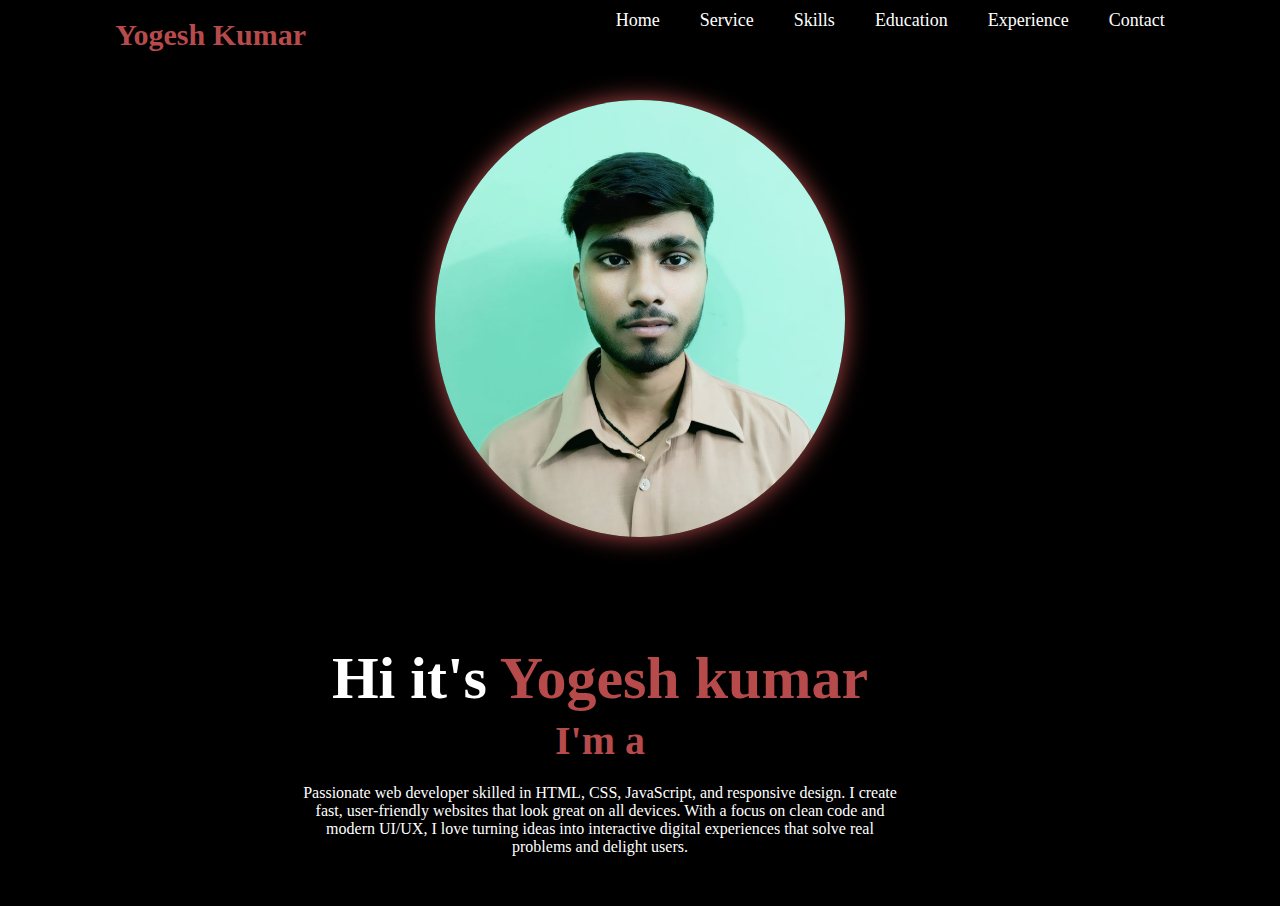
<file: index.html>
<!DOCTYPE html>
<html lang="en">
<head>
  <meta charset="UTF-8" />
  <meta name="viewport" content="width=device-width, initial-scale=1.0"/>
  <title>Mr Yogesh Portfolio</title>
  <link rel="stylesheet" href="style.css" />
</head>
<body>

  <header>
    <a href="#" class="logo">Yogesh Kumar</a>
    <nav>
      <a href="index.html">Home</a>
      <a href="user.html">Service</a>
      <a href="skills.html">Skills</a>
      <a href="education.html">Education</a>
      <a href="experience.html">Experience</a>
      <a href="contact.html">Contact</a>
    </nav>
  </header>

  <section class="home">
    <div class="home-imag">
      <img src="WhatsApp Image 2025-11-12 at 21.43.47.jpeg" alt="Mr Yogesh" />
    </div>

    <div class="home-content">
      <h1>Hi it's <span>Yogesh kumar</span></h1>
      <h3 class="typing-text"><span>I'm a</span></h3>
      <p>
        Passionate web developer skilled in HTML, CSS, JavaScript, and responsive design. I create fast, user-friendly websites that look great on all devices. With a focus on clean code and modern UI/UX, I love turning ideas into interactive digital experiences that solve real problems and delight users.
      </p>
    </div>

    <div class="social-icons">
      <!-- Social links go here -->
    </div>
  </section>
  
</body>
</html>
</file>
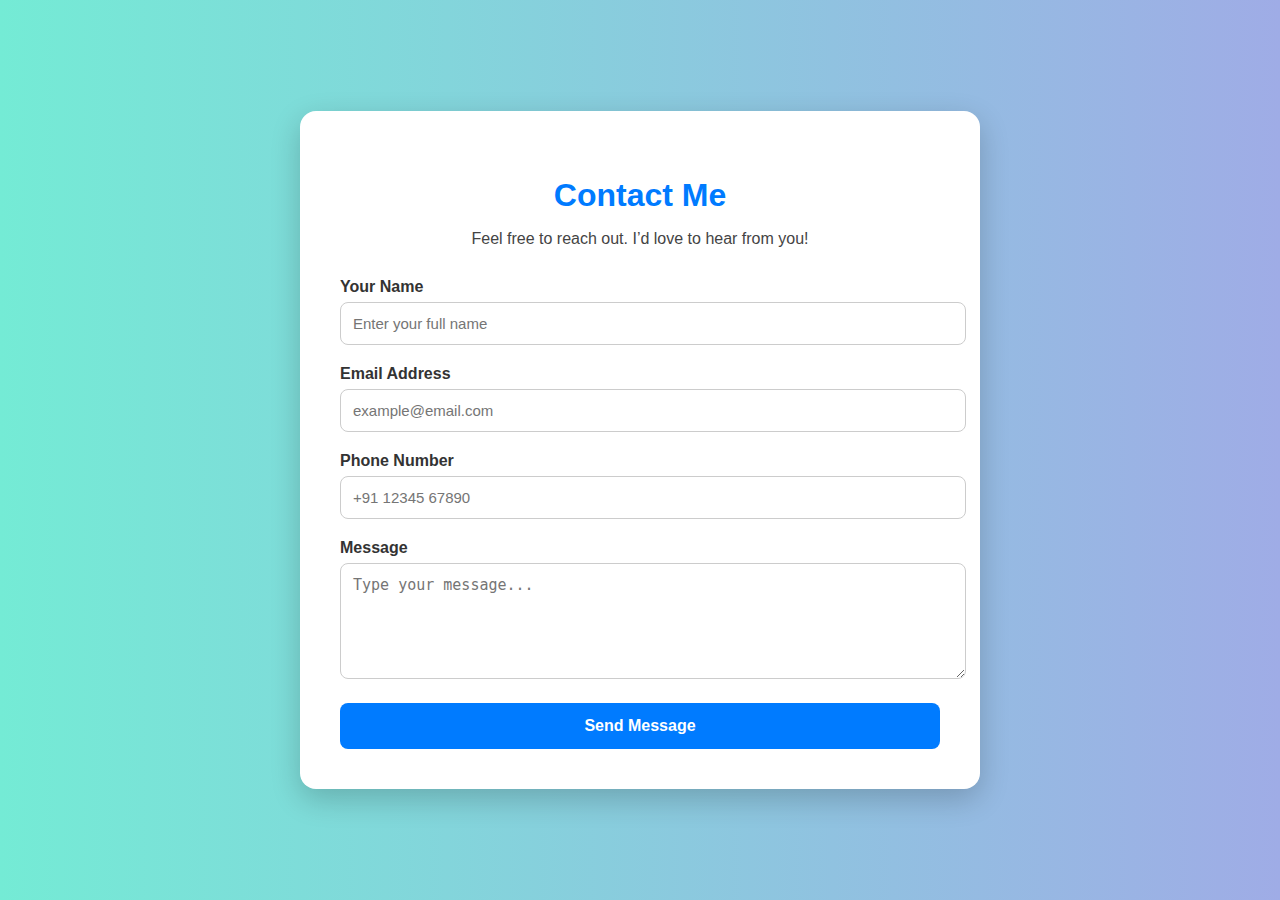
<file: contact.html>
<!DOCTYPE html>
<html lang="en">
<head>
  <meta charset="UTF-8" />
  <meta name="viewport" content="width=device-width, initial-scale=1.0"/>
  <title>My Contact</title>
  <style>
    body {
      margin: 0;
      padding: 0;
      font-family: 'Segoe UI', sans-serif;
      background: linear-gradient(to right, #74ebd5, #9face6); /* Soft gradient */
      min-height: 100vh;
      display: flex;
      justify-content: center;
      align-items: center;
    }

    .my-contact {
      width: 100%;
      max-width: 600px;
      background: #ffffff;
      padding: 40px;
      border-radius: 16px;
      box-shadow: 0 10px 30px rgba(0, 0, 0, 0.2);
    }

    .my-contact h2 {
      text-align: center;
      font-size: 32px;
      color: #007bff;
      margin-bottom: 10px;
    }

    .my-contact p {
      text-align: center;
      margin-bottom: 30px;
      color: #444;
    }

    .contact-form label {
      display: block;
      margin-bottom: 6px;
      font-weight: 600;
      color: #333;
    }

    .contact-form input,
    .contact-form textarea {
      width: 100%;
      padding: 12px;
      margin-bottom: 20px;
      border: 1px solid #ccc;
      border-radius: 8px;
      font-size: 15px;
    }

    .contact-form input:focus,
    .contact-form textarea:focus {
      border-color: #007bff;
      outline: none;
      box-shadow: 0 0 6px rgba(0,123,255,0.3);
    }

    .contact-form button {
      width: 100%;
      background: #007bff;
      color: white;
      border: none;
      padding: 14px;
      font-size: 16px;
      font-weight: bold;
      border-radius: 8px;
      cursor: pointer;
      transition: background 0.3s ease;
    }

    .contact-form button:hover {
      background: #0056b3;
    }

    @media (max-width: 600px) {
      .my-contact {
        padding: 25px;
        margin: 10px;
      }
    }
  </style>
</head>
<body>

  <div class="my-contact">
    <h2>Contact Me</h2>
    <p>Feel free to reach out. I’d love to hear from you!</p>

    <form class="contact-form">
      <label for="your-name">Your Name</label>
      <input type="text" id="your-name" name="your-name" placeholder="Enter your full name" required />

      <label for="your-email">Email Address</label>
      <input type="email" id="your-email" name="your-email" placeholder="example@email.com" required />

      <label for="your-phone">Phone Number</label>
      <input type="tel" id="your-phone" name="your-phone" placeholder="+91 12345 67890" required />

      <label for="your-message">Message</label>
      <textarea id="your-message" name="your-message" rows="5" placeholder="Type your message..." required></textarea>

      <button type="submit">Send Message</button>
    </form>
  </div>

</body>
</html>
</file>
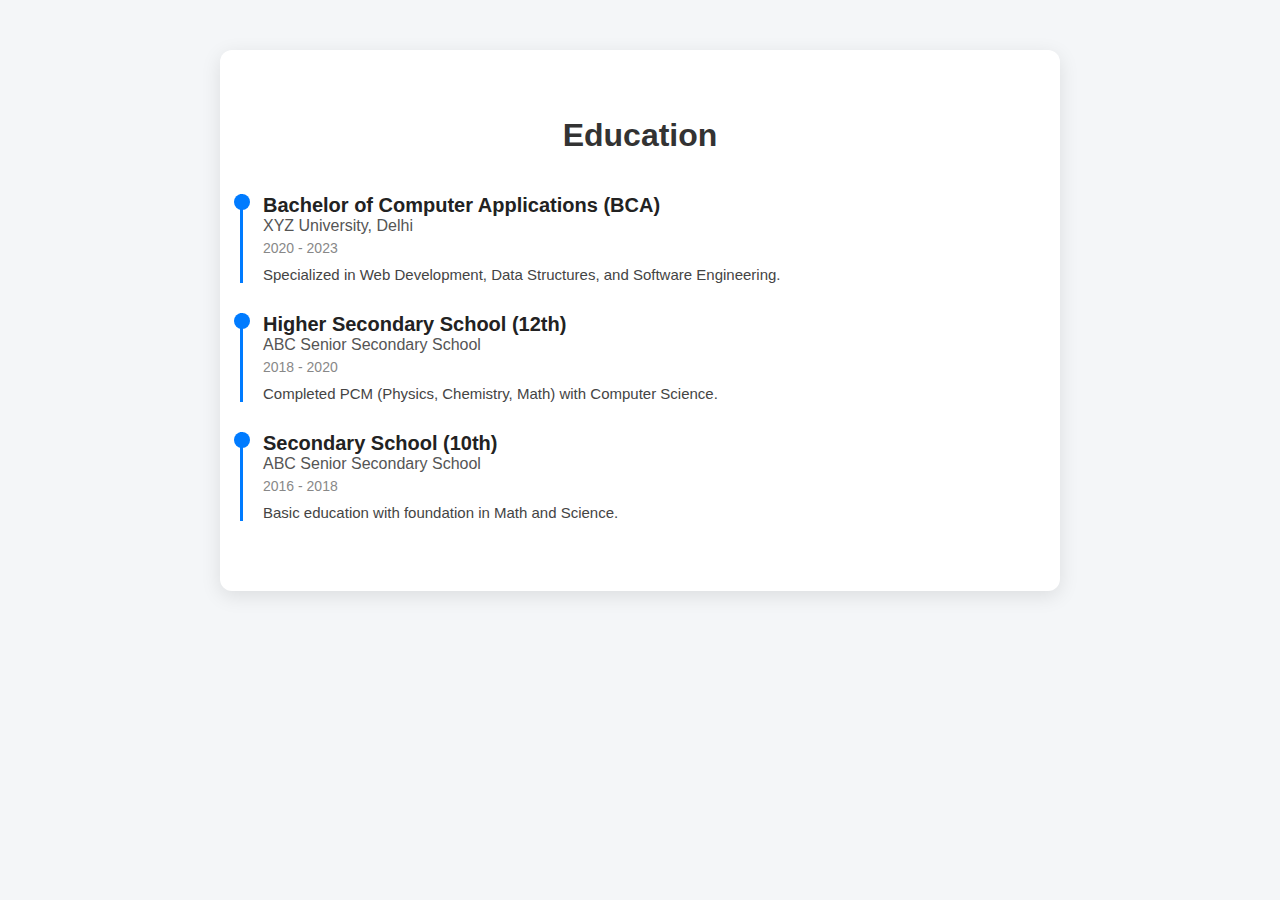
<file: education.html>
<!DOCTYPE html>
<html lang="en">
<head>
  <meta charset="UTF-8" />
  <meta name="viewport" content="width=device-width, initial-scale=1.0"/>
  <title>Education Timeline</title>
  <style>
    body {
      margin: 0;
      padding: 0;
      font-family: "Segoe UI", sans-serif;
      background: #f4f6f8;
    }

    .education-section {
      max-width: 800px;
      margin: 50px auto;
      padding: 40px 20px;
      background: white;
      border-radius: 12px;
      box-shadow: 0 5px 20px rgba(0,0,0,0.1);
    }

    .education-section h2 {
      text-align: center;
      margin-bottom: 40px;
      font-size: 32px;
      color: #333;
    }

    .edu-item {
      border-left: 3px solid #007bff;
      padding-left: 20px;
      margin-bottom: 30px;
      position: relative;
    }

    .edu-item::before {
      content: "";
      position: absolute;
      top: 0;
      left: -9px;
      width: 16px;
      height: 16px;
      background: #007bff;
      border-radius: 50%;
    }

    .edu-title {
      font-size: 20px;
      font-weight: bold;
      color: #222;
    }

    .edu-subtitle {
      font-size: 16px;
      color: #555;
      margin-bottom: 5px;
    }

    .edu-date {
      font-size: 14px;
      color: #888;
      margin-bottom: 10px;
    }

    .edu-desc {
      font-size: 15px;
      color: #444;
    }

    @media (max-width: 600px) {
      .education-section {
        padding: 25px 15px;
      }
    }
  </style>
</head>
<body>

  <section class="education-section">
    <h2>Education</h2>

    <div class="edu-item">
      <div class="edu-title">Bachelor of Computer Applications (BCA)</div>
      <div class="edu-subtitle">XYZ University, Delhi</div>
      <div class="edu-date">2020 - 2023</div>
      <div class="edu-desc">Specialized in Web Development, Data Structures, and Software Engineering.</div>
    </div>

    <div class="edu-item">
      <div class="edu-title">Higher Secondary School (12th)</div>
      <div class="edu-subtitle">ABC Senior Secondary School</div>
      <div class="edu-date">2018 - 2020</div>
      <div class="edu-desc">Completed PCM (Physics, Chemistry, Math) with Computer Science.</div>
    </div>

    <div class="edu-item">
      <div class="edu-title">Secondary School (10th)</div>
      <div class="edu-subtitle">ABC Senior Secondary School</div>
      <div class="edu-date">2016 - 2018</div>
      <div class="edu-desc">Basic education with foundation in Math and Science.</div>
    </div>

  </section>

</body>
</html>
</file>
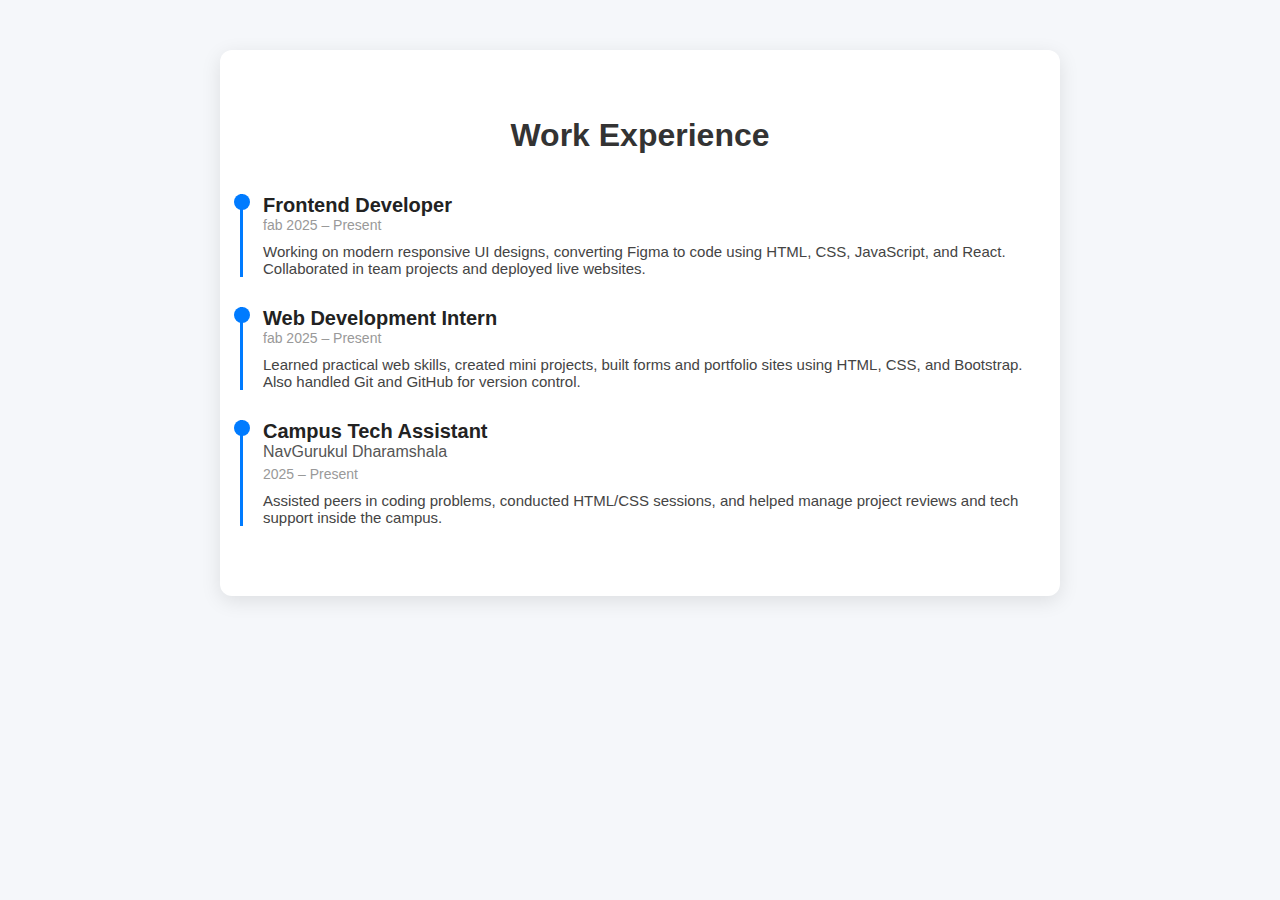
<file: experience.html>
<!DOCTYPE html>
<html lang="en">
<head>
  <meta charset="UTF-8" />
  <meta name="viewport" content="width=device-width, initial-scale=1.0"/>
  <title>Experience Timeline</title>
  <style>
    body {
      margin: 0;
      font-family: 'Segoe UI', sans-serif;
      background: #f5f7fa;
    }

    .experience-section {
      max-width: 800px;
      margin: 50px auto;
      padding: 40px 20px;
      background: white;
      border-radius: 12px;
      box-shadow: 0 5px 20px rgba(0,0,0,0.1);
    }

    .experience-section h2 {
      text-align: center;
      font-size: 32px;
      color: #333;
      margin-bottom: 40px;
    }

    .exp-item {
      position: relative;
      border-left: 3px solid #007bff;
      padding-left: 20px;
      margin-bottom: 30px;
    }

    .exp-item::before {
      content: "";
      position: absolute;
      top: 0;
      left: -9px;
      width: 16px;
      height: 16px;
      background: #007bff;
      border-radius: 50%;
    }

    .exp-title {
      font-size: 20px;
      font-weight: bold;
      color: #222;
    }

    .exp-company {
      font-size: 16px;
      color: #555;
      margin-bottom: 5px;
    }

    .exp-date {
      font-size: 14px;
      color: #999;
      margin-bottom: 10px;
    }

    .exp-desc {
      font-size: 15px;
      color: #444;
    }

    @media (max-width: 600px) {
      .experience-section {
        padding: 25px 15px;
      }
    }
  </style>
</head>
<body>

  <section class="experience-section">
    <h2>Work Experience</h2>

    <div class="exp-item">
      <div class="exp-title">Frontend Developer</div>
      <div class="exp-date">fab 2025 – Present</div>
      <div class="exp-desc">
        Working on modern responsive UI designs, converting Figma to code using HTML, CSS, JavaScript, and React. Collaborated in team projects and deployed live websites.
      </div>
    </div>

    <div class="exp-item">
      <div class="exp-title">Web Development Intern</div>
      <div class="exp-date">fab 2025 – Present</div>
      <div class="exp-desc">
        Learned practical web skills, created mini projects, built forms and portfolio sites using HTML, CSS, and Bootstrap. Also handled Git and GitHub for version control.
      </div>
    </div>

    <div class="exp-item">
      <div class="exp-title">Campus Tech Assistant</div>
      <div class="exp-company">NavGurukul Dharamshala</div>
      <div class="exp-date">2025 – Present</div>
      <div class="exp-desc">
        Assisted peers in coding problems, conducted HTML/CSS sessions, and helped manage project reviews and tech support inside the campus.
      </div>
    </div>

  </section>

</body>
</html>
</file>
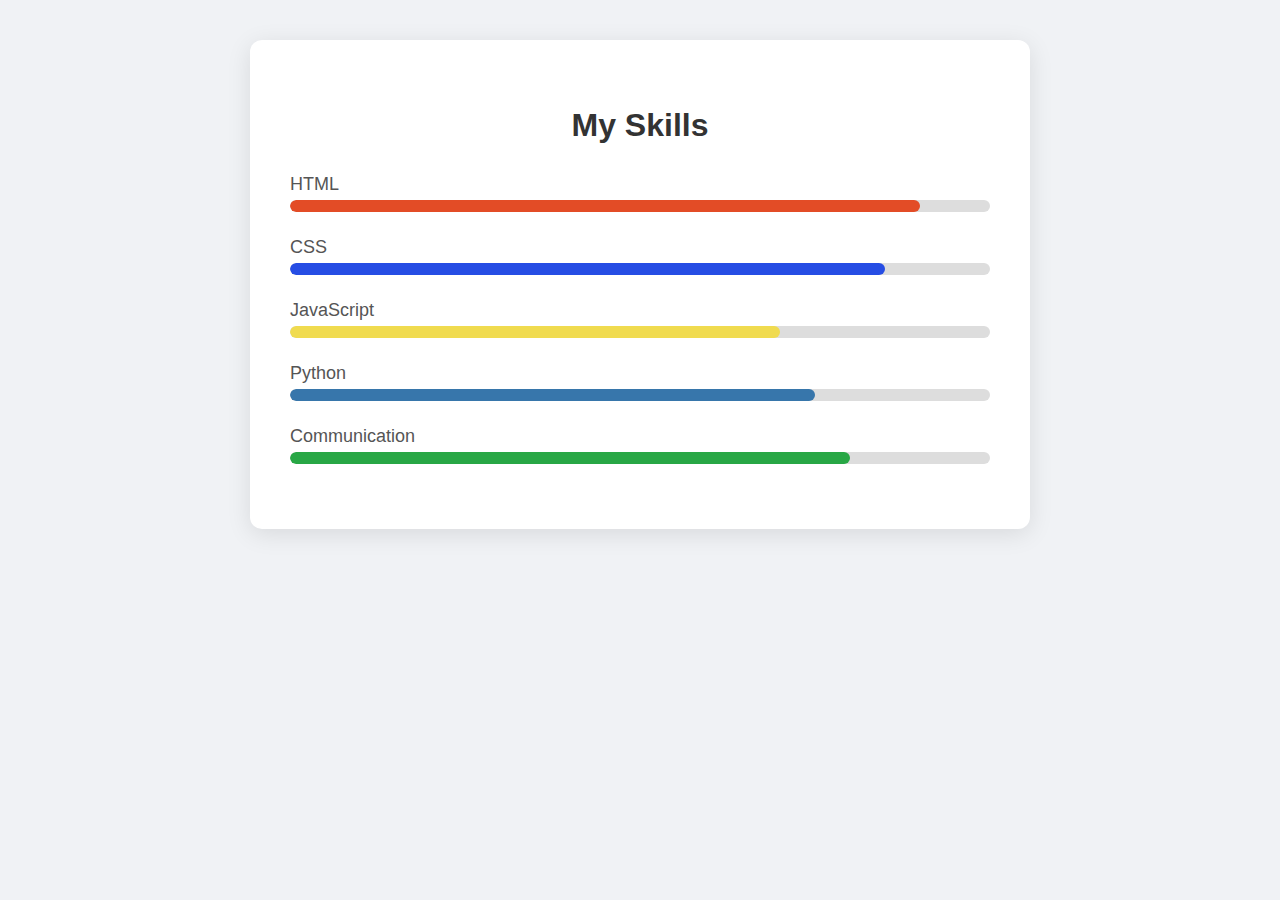
<file: skills.html>
<!DOCTYPE html>
<html lang="en">
<head>
  <meta charset="UTF-8" />
  <meta name="viewport" content="width=device-width, initial-scale=1.0"/>
  <title>My Skills</title>
  <style>
    body {
      margin: 0;
      font-family: 'Segoe UI', sans-serif;
      background: #f0f2f5;
      padding: 40px 20px;
    }

    .skills-section {
      max-width: 700px;
      margin: auto;
      background: white;
      padding: 40px;
      border-radius: 12px;
      box-shadow: 0 5px 25px rgba(0,0,0,0.1);
    }

    .skills-section h2 {
      text-align: center;
      margin-bottom: 30px;
      font-size: 32px;
      color: #333;
    }

    .skill {
      margin-bottom: 25px;
    }

    .skill-name {
      font-size: 18px;
      margin-bottom: 5px;
      color: #555;
    }

    .skill-bar {
      height: 12px;
      background: #ddd;
      border-radius: 8px;
      overflow: hidden;
    }

    .skill-fill {
      height: 100%;
      background: #007bff;
      width: 0;
      border-radius: 8px;
      animation: fillBar 2s ease-out forwards;
    }

    /* Customize different skills */
    .html .skill-fill { width: 90%; background: #e34c26; }
    .css .skill-fill { width: 85%; background: #264de4; }
    .js .skill-fill { width: 70%; background: #f0db4f; }
    .python .skill-fill { width: 75%; background: #3776ab; }
    .communication .skill-fill { width: 80%; background: #28a745; }

    @keyframes fillBar {
      from { width: 0; }
    }

    @media (max-width: 600px) {
      .skills-section {
        padding: 25px;
      }
    }
  </style>
</head>
<body>

  <div class="skills-section">
    <h2>My Skills</h2>

    <div class="skill html">
      <div class="skill-name">HTML</div>
      <div class="skill-bar"><div class="skill-fill"></div></div>
    </div>

    <div class="skill css">
      <div class="skill-name">CSS</div>
      <div class="skill-bar"><div class="skill-fill"></div></div>
    </div>

    <div class="skill js">
      <div class="skill-name">JavaScript</div>
      <div class="skill-bar"><div class="skill-fill"></div></div>
    </div>

    <div class="skill python">
      <div class="skill-name">Python</div>
      <div class="skill-bar"><div class="skill-fill"></div></div>
    </div>

    <div class="skill communication">
      <div class="skill-name">Communication</div>
      <div class="skill-bar"><div class="skill-fill"></div></div>
    </div>

  </div>

</body>
</html>
</file>
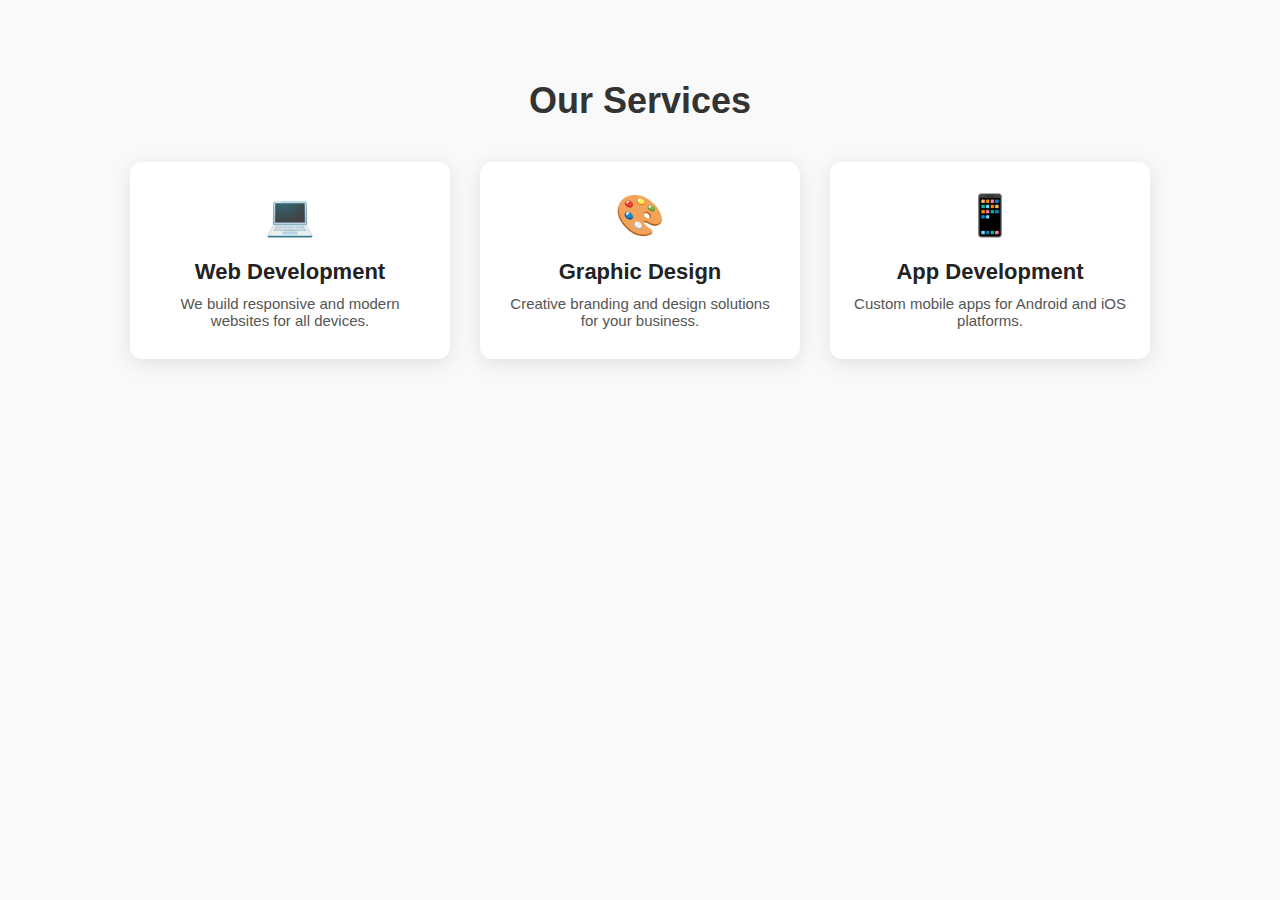
<file: user.html>
<!DOCTYPE html>
<html lang="en">
<head>
  <meta charset="UTF-8" />
  <meta name="viewport" content="width=device-width, initial-scale=1.0"/>
  <title>Our Services</title>
  <style>
    body {
      margin: 0;
      padding: 0;
      font-family: sans-serif;
      background: #f9f9f9;
    }

    .services-section {
      text-align: center;
      padding: 50px 20px;
    }

    .services-section h2 {
      font-size: 36px;
      margin-bottom: 40px;
      color: #333;
    }

    .services {
      display: flex;
      flex-wrap: wrap;
      justify-content: center;
      gap: 30px;
    }

    .service-card {
      background: white;
      border-radius: 12px;
      box-shadow: 0 4px 20px rgba(0, 0, 0, 0.1);
      width: 280px;
      padding: 30px 20px;
      transition: transform 0.3s ease, box-shadow 0.3s ease;
    }

    .service-card:hover {
      transform: translateY(-10px);
      box-shadow: 0 8px 30px rgba(0, 0, 0, 0.2);
    }

    .service-icon {
      font-size: 40px;
      margin-bottom: 20px;
      color: #007bff;
    }

    .service-title {
      font-size: 22px;
      font-weight: bold;
      margin-bottom: 10px;
      color: #222;
    }

    .service-desc {
      font-size: 15px;
      color: #555;
    }

    @media (max-width: 768px) {
      .services {
        flex-direction: column;
        align-items: center;
      }
    }
  </style>
</head>
<body>

  <section class="services-section">
    <h2>Our Services</h2>
    <div class="services">
      <div class="service-card">
        <div class="service-icon">💻</div>
        <div class="service-title">Web Development</div>
        <div class="service-desc">We build responsive and modern websites for all devices.</div>
      </div>
      <div class="service-card">
        <div class="service-icon">🎨</div>
        <div class="service-title">Graphic Design</div>
        <div class="service-desc">Creative branding and design solutions for your business.</div>
      </div>
      <div class="service-card">
        <div class="service-icon">📱</div>
        <div class="service-title">App Development</div>
        <div class="service-desc">Custom mobile apps for Android and iOS platforms.</div>
      </div>
    </div>
  </section>

</body>
</html>
</file>
<file: style.css>
* {
    margin: 0;
    padding: 0;
    box-sizing: border-box;
    text-decoration: none;
    border: none;
  }
  
  html {
    font-size: 62.5%;
  }
  
  body {
    width: 100%;
    min-height: 100vh;
    overflow-x: hidden;
    background-color: black;
    color: white;
  }
  
  header {
    position: fixed;
    top: 0;
    left: 0;
    width: 100%;
    padding: 1rem 9%;
    background-color: black;
    display: flex;
    justify-content: space-between;
    align-items: center;
    z-index: 100;
  }
  
  .logo {
    font-size: 3rem;
    color: #b74b4b;
    font-weight: 800;
    cursor: pointer;
    transition: 0.5s ease;
  }
  
  .logo:hover {
    transform: scale(1.1);
  }
  
  nav {
    height: 50px;
    display: flex;
    flex-wrap: wrap;
  }
  
  nav a {
    font-size: 1.8rem;
    color: white;
    margin-left: 4rem;
    font-weight: 500;
    border-bottom: 3px solid transparent;
    transition: 0.3s;
  }
  
  nav a:hover,
  nav a:active {
    color: #b74b4b;
    border-bottom: 3px solid #b74b4b;
  }
  
  section {
    min-height: 100vh;
    padding: 10rem 9% 5rem;
  }
  
  .home {
    display: flex;
    align-items: center;
    justify-content: center;
    gap: 8rem;
    flex-wrap: wrap;
    text-align: center;
  }
  
  .home-imag {
    border-radius: 50%;
  }
  
  .home-imag img {
    width: 32vw;
    border-radius: 50%;
    box-shadow: 0 0 25px #b74b4b;
    transition: 0.3s linear;
    cursor: pointer;
  }
  
  .home-imag img:hover {
    transform: scale(1.05);
  }
  
  .home-content h1 {
    font-size: 6rem;
    font-weight: 700;
    line-height: 1.3;
    margin-top: 2rem;
  }
  
  .home-content h3 {
    font-size: 4rem;
    margin-bottom: 1rem;
    font-weight: 700;
  }
  
  .home-content p {
    font-size: 1.6rem;
    margin-top: 2rem;
    max-width: 600px;
  }
  
  span {
    color: #b74b4b;
  }
  
  .social-icons a {
    display: inline-flex;
    justify-content: center;
    align-items: center;
    width: 4rem;
    height: 4rem;
    background-color: transparent;
    border: 0.2rem solid #b74b4b;
    font-size: 2rem;
    border-radius: 50%;
    margin: 3rem 1.5rem 3rem;
    transition: all 0.3s ease;
  }
  
  .social-icons a:hover {
    color: black;
    background-color: #b74b4b;
    transform: scale(1.3);
    box-shadow: 0 0 25px #b74b4b;
  }
  
  @media screen and (max-width: 991px) {
    html {
      font-size: 55%;
    }
  
    nav {
      flex-direction: column;
      align-items: flex-start;
      background-color: #161616;
      position: absolute;
      top: 100%;
      right: 0;
      width: 60%;
      padding: 1rem 2rem;
      border-left: 3px solid #b74b4b;
      border-bottom: 3px solid #b74b4b;
      border-bottom-left-radius: 2rem;
      display: none; /* You can toggle it via JS */
    }
  
    .home {
      flex-direction: column;
      gap: 5rem;
    }
  
    .home-imag img {
      width: 60vw;
    }
  
    .home-content h1 {
      font-size: 4.5rem;
    }
  
    .home-content h3 {
      font-size: 3rem;
    }
  
    .home-content p {
      font-size: 1.4rem;
    }
  }
  
  @media screen and (max-width: 600px) {
    html {
      font-size: 50%;
    }
  
    .home-content h1 {
      font-size: 3.5rem;
    }
  
    .home-content h3 {
      font-size: 2.5rem;
    }
  
    .home-content p {
      font-size: 1.3rem;
    }
  }
</file>
